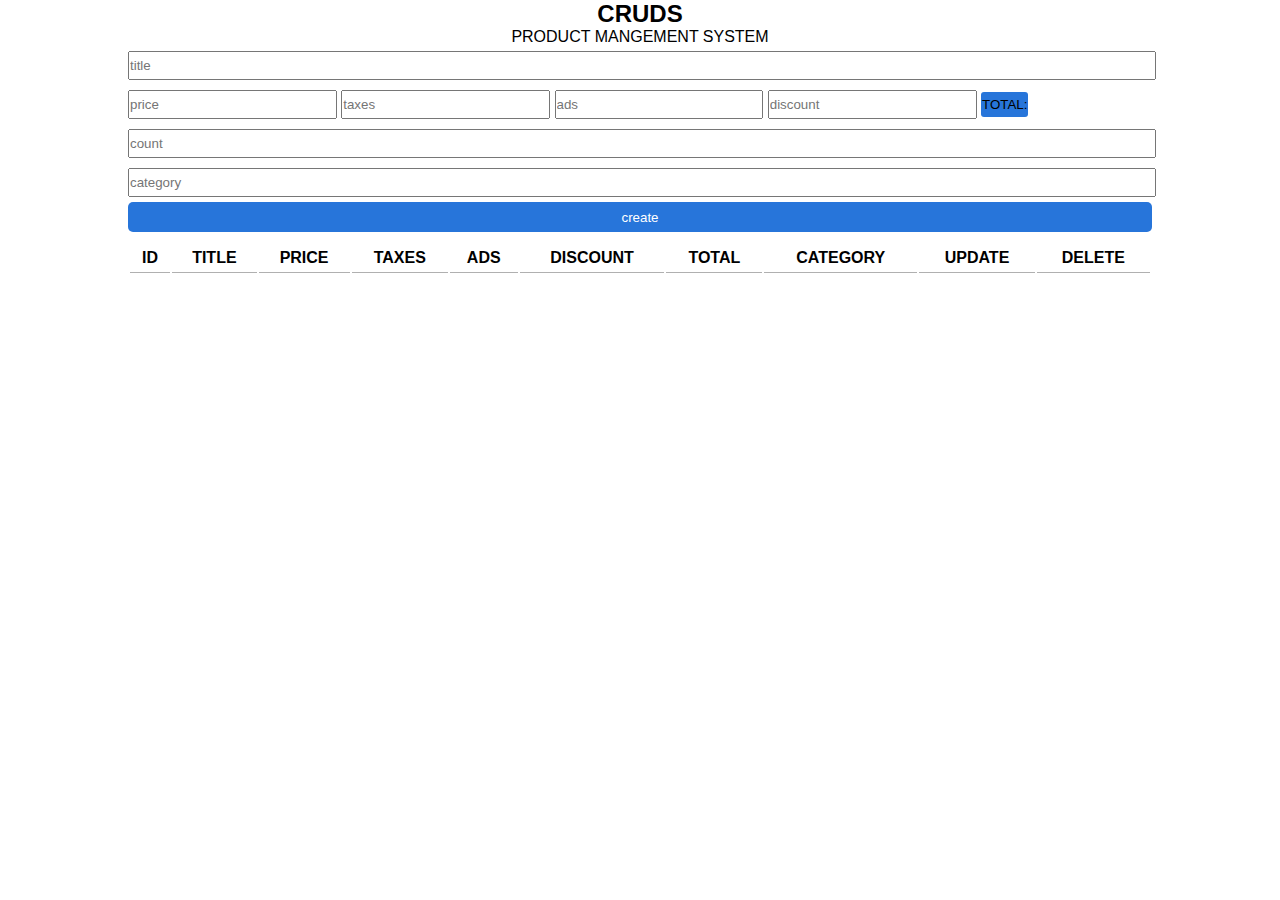
<file: products mangement system (CRUD)/index.html>
<!DOCTYPE html>
<html lang="en">
  <head>
    <meta charset="UTF-8" />
    <meta name="viewport" content="width=device-width, initial-scale=1.0" />
    <title>Document</title>
    <link rel="stylesheet" href="style.css" />
  </head>
  <body>
    <div class="container">
      <div class="header">
        <h2>cruds</h2>
        <p>product mangement system</p>
      </div>
      <div class="inputs">
        <input type="text" id="title" placeholder="title" />
        <div class="price">
          <input type="number" id="price" placeholder="price"  onkeyup="getTotal()"/>
          <input type="number" id="taxes" placeholder="taxes" onkeyup="getTotal()"/>
          <input type="number" id="ads" placeholder="ads" onkeyup="getTotal()"/>
          <input type="number" id="discount" placeholder="discount" onkeyup="getTotal()"/>
          <small id="total"></small>
        </div>
        <input type="number" id="count" placeholder="count" />
        <input type="text" id="category" placeholder="category" />
        <button id="create">create</button>
      </div>
      <div class="outputs">
        <div id="deleteAll"></div>
         <table id="productTable">
        <tr>
          <th>id</th>
          <th>title</th>
          <th>price</th>
          <th>taxes</th>
          <th>ads</th>
          <th>discount</th>
          <th>total</th>
          <th>category</th>
          <th>update</th>
          <th>delete</th>
          
       </tr>
        
        <tbody id="inputData">
        </tbody>
      </table>
        
      </div>
    </div>
    <script src="main.js"></script>
  </body>
</html>
</file>
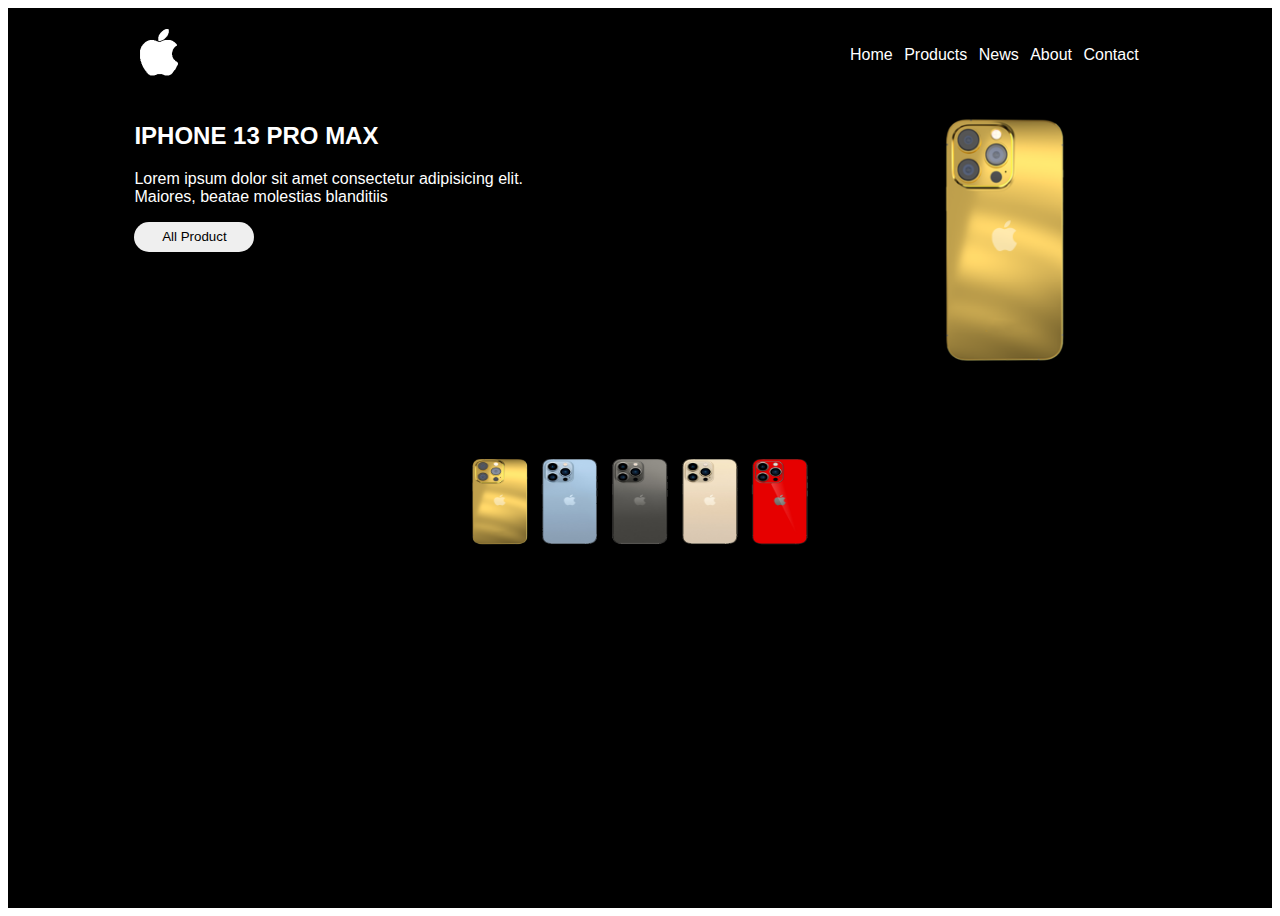
<file: project1/index.html>
<!DOCTYPE html>
<html lang="en">
  <head>
    <meta charset="UTF-8" />
    <meta name="viewport" content="width=device-width, initial-scale=1.0" />
    <link rel="stylesheet" href="style.css" />
    <title>Document</title>
  </head>
  <body>
    <div class="container">
      <header class="header">
        <a><img src="./images/logo.png" class="img" /> </a>
        <ul>
          <li><a href="#">Home</a></li>
          <li><a href="#">Products</a></li>
          <li><a href="#">News</a></li>
          <li><a href="#">About</a></li>
          <li><a href="#">Contact</a></li>
        </ul>
      </header>
      <div class="content">
        <div class="text">
          <h2>IPHONE 13 PRO MAX</h2>
          <p>
            Lorem ipsum dolor sit amet consectetur adipisicing elit. Maiores,
            beatae molestias blanditiis
          </p>
          <button class="btn">All Product</button>
        </div>
        <div>
          <img class="phoneImages" src="./images/0.png" />
        </div>
      </div>
      <div class="images">
        <img id="goldenPhone" class="footerImage" src="./images/0.png" />
        <img id="bluePhone" class="footerImage" src="./images/1.png" />
        <img id="blackPhone" class="footerImage" src="./images/2.png" />
        <img id="whitePhone" class="footerImage" src="./images/3.png" />
        <img id="redPhone" class="footerImage" src="./images/4.png" />
      </div>
    </div>

    <script src="main.js"></script>
  </body>
</html>
</file>
<file: products mangement system (CRUD)/style.css>
*{
    padding: 0;
    margin: 0;
}
body{
   
    font-family: Arial, sans-serif;
    text-transform: uppercase;
    }
    .container{
        width:80%;
        margin:auto
    }
    .header{
        text-align: center;
       
    }
    input{
       
        width: 100%;
        margin: 5px 0;
        height: 25px;
        
       
    }
    .price input{
        width:20%;
        
    }
    input:focus{
        background-color:#9585852b;
    }
    #total{
        background: #2775da;
        padding: 5px 1px;
        border-radius: 3px;

    }
    #total::before
    {
        content:'total:';
    }
  button{
    color:#fff;
    background:#2775da ;
    border:none;
    width: 100%;
    height: 30px;
    border-radius: 5px;

  }
  button:hover{
    background: #1b418a;
    cursor: pointer;
    letter-spacing: 1px;
  }
  .searchBtn{
    display: flex;
    justify-content: space-between
  }
  .searchBtn button{
    width:48%;
  }
  table{
    width:100%;
    text-align: center;
    margin: 10px 0;
  }


  #productTable th {
    border-bottom: 1px solid #0000004f; 
  }
  th,td{
    padding: 5px;
    
  }
 
  #inputData{
    text-transform: lowercase;
  }
</file>
<file: project1/style.css>
*{
    font-family: arial,san-serif; 
}
.container{
   background-color: black;
   min-height: 100vh; 
   padding: none;
   margin: none;
   border: none;
}
ul a{
    color: white;
    text-decoration: none;
    margin-right :7px;
}
.header{
    display:flex; 
    justify-content:space-between;
    align-items: center;
    width: 80%;
    margin: auto;
    padding: 20px;
}
li{
    display: inline;
}
.img{
    width: 50px;
    height: 50px;
}
.text{
    color: white;
    width: 40%;
}
.btn{
    width: 120px;
    height: 30px;
    border-radius: 20px;
    border: none;
}
.phoneImages{
    width: 150px;
    position:absolute;
    right: 200px;
    top: 100px;
    
}
.footerImage{
    width: 70px;
    height: 100px;
    margin-top: 200px;
    
}
.images
{
    justify-content: center;
    display: flex;
}
.content{
    display: flex;
    justify-content: space-between;
    align-items: center;
    width: 80%;
    margin: auto;
}
.images .footerImage:hover{
    transform:scale(1.3);
    transition: .5s;
    cursor: pointer;
}
</file>
